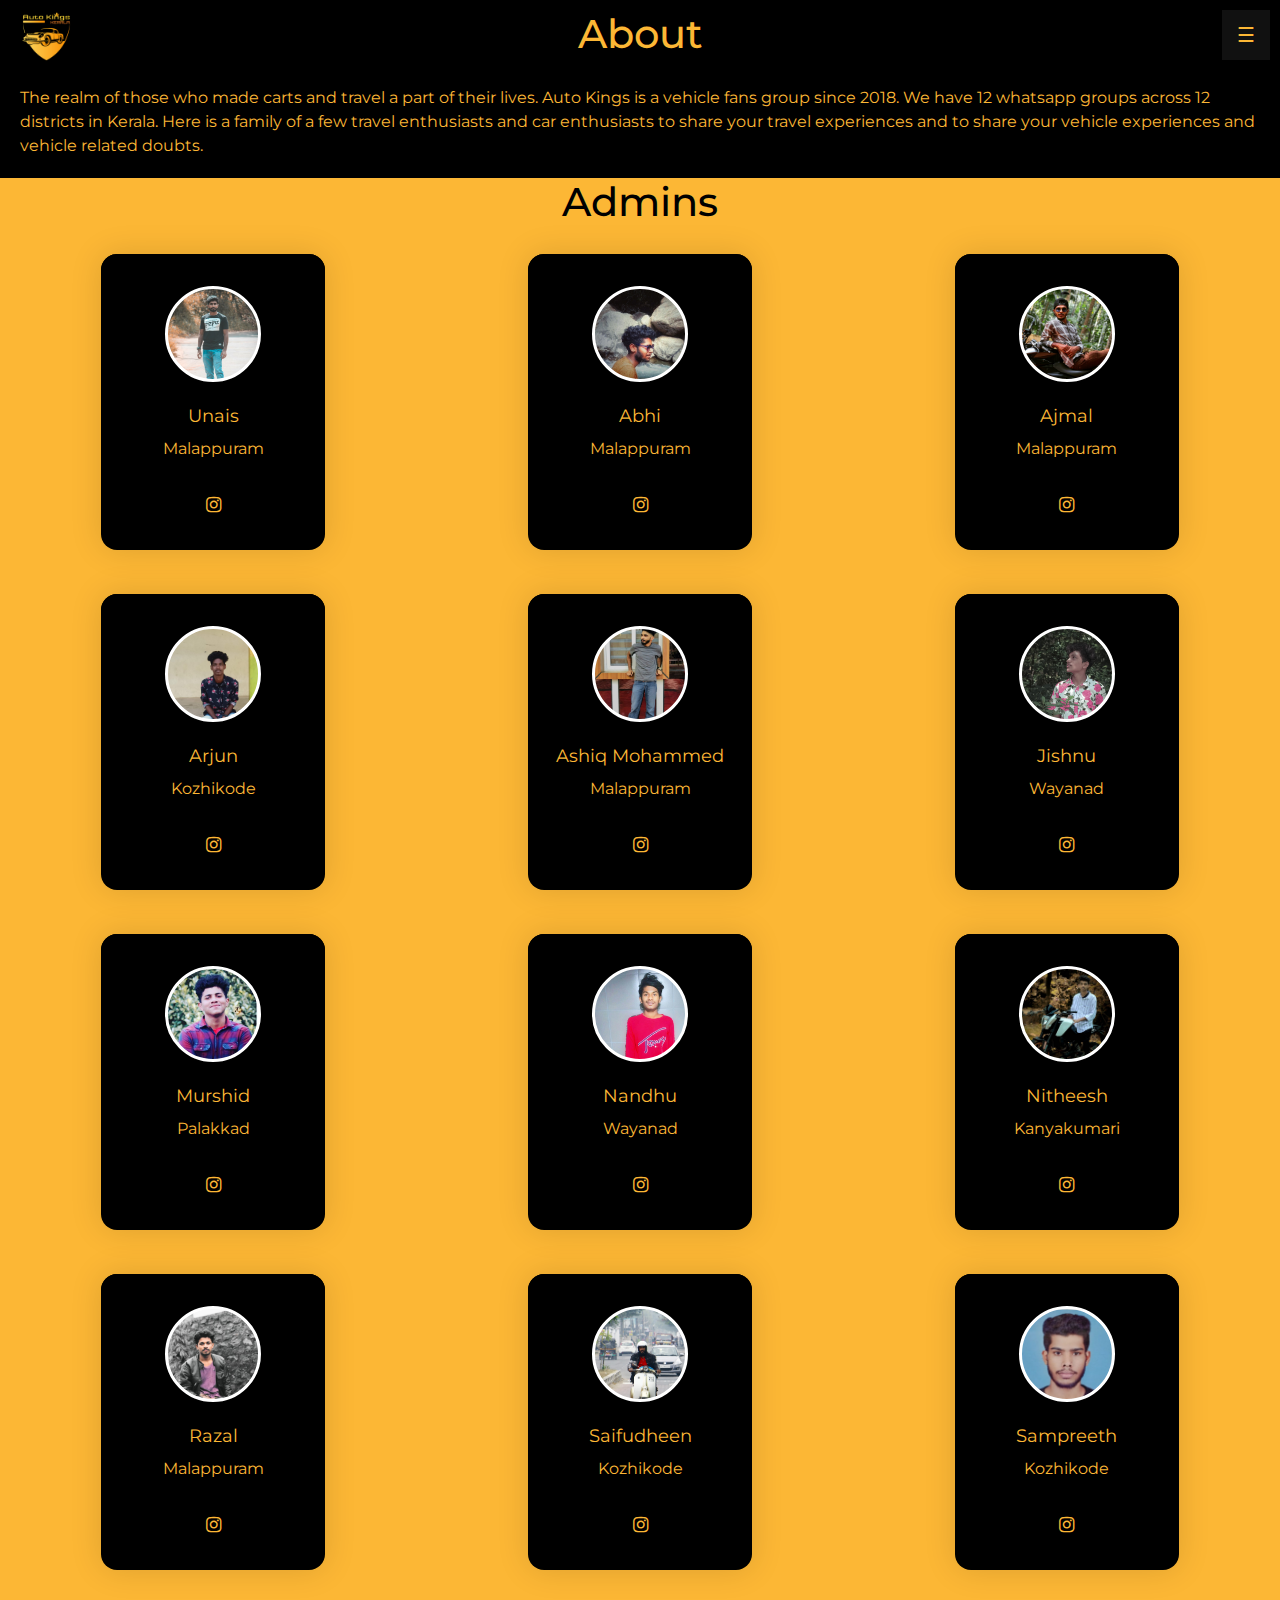
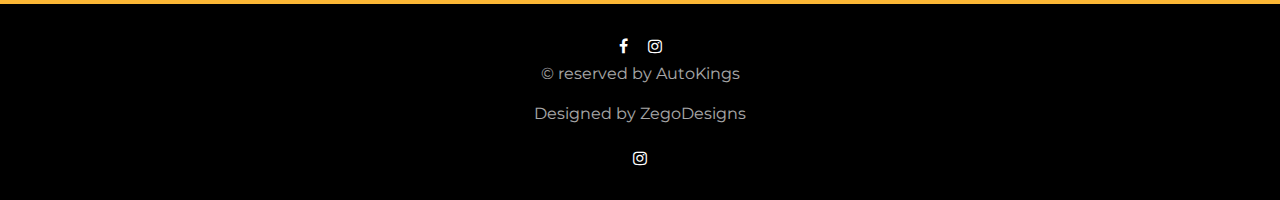
<file: about.html>
<!DOCTYPE html>
<html lang="en">
<head>
    <meta charset="UTF-8">
    <meta name="viewport" content="width=device-width, initial-scale=1.0">
    <title>AutoKings-About</title>
<link rel="shortcut icon" href="assets/images/favicon.jpg" type="image/x-icon">
<link rel="stylesheet" href="assets/css/bootstrap.min.css">
<link rel="preconnect" href="https://fonts.gstatic.com">
<link href="https://fonts.googleapis.com/css2?family=Audiowide&display=swap" rel="stylesheet">
<link rel="stylesheet" href="https://cdnjs.cloudflare.com/ajax/libs/font-awesome/4.7.0/css/font-awesome.min.css">
<script type="text/javascript" src="assets/js/jquery-3.6.0.js"></script>
<link rel="stylesheet" href="assets/css/style.css">
<script src="assets/js/pagescript.js"></script>
<link rel="preconnect" href="https://fonts.gstatic.com">
<link href="https://fonts.googleapis.com/css2?family=Montserrat:ital,wght@0,500;0,700;1,600&display=swap" rel="stylesheet">
</head>
<body>
    <header>
        <div id="mySidebar" class="sidebar">
            <a href="javascript:void(0)" class="closebtn" onclick="closeNav()">&times;</a>
            <a href="index.html"><img src="assets/images/logo.png" alt=""></a>
            <a href="index.html">Home</a>
            <a href="events.html">Events</a>
            <a href="products.html">Products</a>
            <a href="about.html">About</a>
            <a href="joinform.html">Join Us</a>
          </div>
    </header>
    <div id="main">
        <nav class="mynav">
            <div class="navbar-brand" id="logo">
                <img class="img-fluid" src="assets/images/logo.png" alt="">
            </div>
           <button class="openbtn" onclick="openNav()">&#9776;</button>
        </nav>
    </div>
    <div class="row headinga">
        <h1 class="mx-auto">About</h1>
    </div>
        <div class="row aboutpara">
            <p>The realm of those who made carts and travel a part of their lives. Auto Kings is a vehicle fans group since 2018. We have 12 whatsapp groups across 12 districts in Kerala.
              Here is a family of a few travel enthusiasts and car enthusiasts to share your travel experiences and to share your vehicle experiences and vehicle related doubts.</p>
        </div>
        <div class="alladmins" id="admins">
            <div class="row headingad">
                <h1 class="mx-auto">Admins</h1>
            </div>
            <div class="row admcard">
                <div class="swiper-slide col-md-4 col-xs-12 admcard">
                    <div class="contact-card mx-auto">
                      <div class="contact-card__header-image">
                        <div class="contact-card__avatar unais"></div>
                      </div>
                      <p class="contact-card__name">Unais</p>
                      <p class="contact-card__place">Malappuram</p>
                      <ul class="contact-card__footer">
                        <li class="contact-card__footer__link"><a href="https://instagram.com/unaiskkz?igshid=1tyk52k8mqqv0"><i class="fa fa-instagram"></i></a></li>
                      </ul>
                    </div>
                </div>
                <div class="swiper-slide col-md-4 col-xs-12 admcard">
                    <div class="contact-card mx-auto">
                      <div class="contact-card__header-image">
                        <div class="contact-card__avatar abhi"></div>
                      </div>
                      <p class="contact-card__name">Abhi</p>
                      <p class="contact-card__place">Malappuram</p>
                      <ul class="contact-card__footer">
                        <li class="contact-card__footer__link"><a href=""><i class="fa fa-instagram"></i></a></li>
                      </ul>
                    </div>
                </div>
                <div class="swiper-slide col-md-4 col-xs-12 admcard">
                    <div class="contact-card mx-auto">
                      <div class="contact-card__header-image">
                        <div class="contact-card__avatar ajmal"></div>
                      </div>
                      <p class="contact-card__name">Ajmal</p>
                      <p class="contact-card__place">Malappuram</p>
                      <ul class="contact-card__footer">
                        <li class="contact-card__footer__link"><a href="https://instagram.com/the_calm__player?igshid=1r61x2vmjj05v"><i class="fa fa-instagram"></i></a></li>
                      </ul>
                    </div>
                </div>
            </div>  
            <div class="row admcard">
                <div class="swiper-slide col-md-4 col-xs-12 admcard">
                    <div class="contact-card mx-auto">
                      <div class="contact-card__header-image">
                        <div class="contact-card__avatar arjun"></div>
                      </div>
                      <p class="contact-card__name">Arjun</p>
                      <p class="contact-card__place">Kozhikode</p>
                      <ul class="contact-card__footer">
                        <li class="contact-card__footer__link"><a href="https://instagram.com/arjun_dcruzzz?igshid=kojz62jvr1d7"><i class="fa fa-instagram"></i></a></li>
                      </ul>
                    </div>
                </div>
                <div class="swiper-slide col-md-4 col-xs-12 admcard">
                    <div class="contact-card mx-auto">
                      <div class="contact-card__header-image">
                        <div class="contact-card__avatar ashiq"></div>
                      </div>
                      <p class="contact-card__name">Ashiq Mohammed</p>
                      <p class="contact-card__place">Malappuram</p>
                      <ul class="contact-card__footer">
                        <li class="contact-card__footer__link"><a href="https://instagram.com/the__fly__kid?igshid=1oozamydlbqg0"><i class="fa fa-instagram"></i></a></li>
                      </ul>
                    </div>
                </div>
                <div class="swiper-slide col-md-4 col-xs-12 admcard">
                    <div class="contact-card mx-auto">
                      <div class="contact-card__header-image">
                        <div class="contact-card__avatar jishnu"></div>
                      </div>
                      <p class="contact-card__name">Jishnu</p>
                      <p class="contact-card__place">Wayanad</p>
                      <ul class="contact-card__footer">
                        <li class="contact-card__footer__link"><a href="https://instagram.com/_star_sha_dow?igshid=8cl64wubup1j"><i class="fa fa-instagram"></i></a></li>
                      </ul>
                    </div>
                </div>
            </div>  
            <div class="row admcard">
                <div class="swiper-slide col-md-4 col-xs-12 admcard">
                    <div class="contact-card mx-auto">
                      <div class="contact-card__header-image">
                        <div class="contact-card__avatar murshid"></div>
                      </div>
                      <p class="contact-card__name">Murshid</p>
                      <p class="contact-card__place">Palakkad</p>
                      <ul class="contact-card__footer">
                        <li class="contact-card__footer__link"><a href="https://instagram.com/murshi_mk?igshid=vha4mg2mlq4d"><i class="fa fa-instagram"></i></a></li>
                      </ul>
                    </div>
                </div>
                <div class="swiper-slide col-md-4 col-xs-12 admcard">
                    <div class="contact-card mx-auto">
                      <div class="contact-card__header-image">
                        <div class="contact-card__avatar nandu"></div>
                      </div>
                      <p class="contact-card__name">Nandhu</p>
                      <p class="contact-card__place">Wayanad</p>
                      <ul class="contact-card__footer">
                        <li class="contact-card__footer__link"><a href="https://instagram.com/the_fuel__burner?igshid=cg8t3qkscyos"><i class="fa fa-instagram"></i></a></li>
                      </ul>
                    </div>
                </div>
                <div class="swiper-slide col-md-4 col-xs-12 admcard">
                    <div class="contact-card mx-auto">
                      <div class="contact-card__header-image">
                        <div class="contact-card__avatar nitheesh"></div>
                      </div>
                      <p class="contact-card__name">Nitheesh</p>
                      <p class="contact-card__place">Kanyakumari</p>
                      <ul class="contact-card__footer">
                        <li class="contact-card__footer__link"><a href="https://www.instagram.com/s/aGlnaGxpZ2h0OjE3OTQwOTI1ODg1Mzc5NzU2?igshid=ebg71gkf7whu"><i class="fa fa-instagram"></i></a></li>
                      </ul>
                    </div>
                </div>
            </div>
            <div class="row admcard">
              <div class="swiper-slide col-md-4 col-xs-12 admcard">
                  <div class="contact-card mx-auto">
                    <div class="contact-card__header-image">
                      <div class="contact-card__avatar razal"></div>
                    </div>
                    <p class="contact-card__name">Razal</p>
                    <p class="contact-card__place">Malappuram</p>
                    <ul class="contact-card__footer">
                      <li class="contact-card__footer__link"><a href="https://instagram.com/mr_black_addiction?igshid=358t01tf2e9f"><i class="fa fa-instagram"></i></a></li>
                    </ul>
                  </div>
              </div>
              <div class="swiper-slide col-md-4 col-xs-12 admcard">
                  <div class="contact-card mx-auto">
                    <div class="contact-card__header-image">
                      <div class="contact-card__avatar saifudheen"></div>
                    </div>
                    <p class="contact-card__name">Saifudheen</p>
                    <p class="contact-card__place">Kozhikode</p>
                    <ul class="contact-card__footer">
                      <li class="contact-card__footer__link"><a href=""><i class="fa fa-instagram"></i></a></li>
                    </ul>
                  </div>
              </div>
              <div class="swiper-slide col-md-4 col-xs-12 admcard">
                  <div class="contact-card mx-auto">
                    <div class="contact-card__header-image">
                      <div class="contact-card__avatar sampreeth"></div>
                    </div>
                    <p class="contact-card__name">Sampreeth</p>
                    <p class="contact-card__place">Kozhikode</p>
                    <ul class="contact-card__footer">
                      <li class="contact-card__footer__link"><a href="https://www.instagram.com/_hill_phycho_?r=nametag"><i class="fa fa-instagram"></i></a></li>
                    </ul>
                  </div>
              </div>
          </div>  
            
        </div>
        <footer>
          <div class="container">
            <div class="row">
              <div class="col-md-12 p-3 text-center">
               <a href="https://www.facebook.com" class="text-white"> <i class="fa fa-facebook fa-1x p-2" aria-hidden="true"></i></a>
                <a href="https://instagram.com/autokings_official_?igshid=1k4p1eh1b8911" class="text-white"><i class="fa fa-instagram fa-1x p-2" aria-hidden="true"></i></a>
               <p> &copy reserved by AutoKings</p>
               <p>Designed by ZegoDesigns</p>
               <a href="https://instagram.com/_.salmann?igshid=1hushchkwrwt8" class="text-white"><i class="fa fa-instagram fa-1x p-2" aria-hidden="true"></i></a>
              </div>
            </div>
          </div>
        </footer>
</body>
</html>
</file>
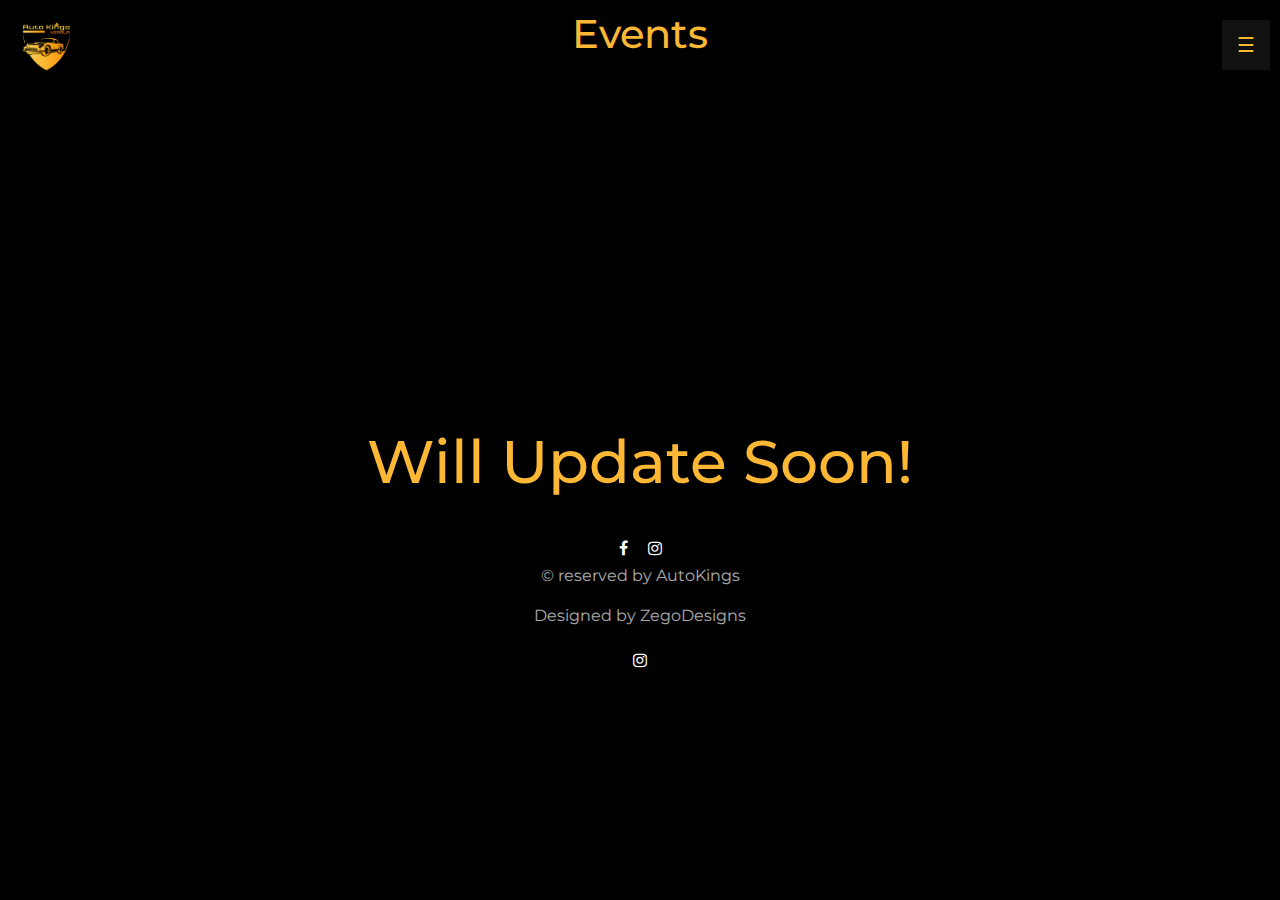
<file: events.html>
<!DOCTYPE html>
<html lang="en">
<head>
    <meta charset="UTF-8">
    <meta name="viewport" content="width=device-width, initial-scale=1.0">
    <title>Auto Kings-events | kerala | vehicle fan group</title>
<link rel="shortcut icon" href="assets/images/favicon.jpg" type="image/x-icon">
<link rel="stylesheet" href="assets/css/bootstrap.min.css">
<link rel="preconnect" href="https://fonts.gstatic.com">
<link href="https://fonts.googleapis.com/css2?family=Audiowide&display=swap" rel="stylesheet">
<link rel="stylesheet" href="https://cdnjs.cloudflare.com/ajax/libs/font-awesome/4.7.0/css/font-awesome.min.css">
<script type="text/javascript" src="assets/js/jquery-3.6.0.js"></script>
<link rel="stylesheet" href="assets/css/style.css">
<script src="assets/js/pagescript.js"></script>
<link rel="preconnect" href="https://fonts.gstatic.com">
<link href="https://fonts.googleapis.com/css2?family=Montserrat:ital,wght@0,500;0,700;1,600&display=swap" rel="stylesheet">
</head>
<body>
    <header>
        <div id="mySidebar" class="sidebar">
            <a href="javascript:void(0)" class="closebtn" onclick="closeNav()">&times;</a>
            <a href="index.html"><img src="assets/images/logo.png" alt=""></a>
            <a href="index.html">Home</a>
            <a href="events.html">Events</a>
            <a href="products.html">Products</a>
            <a href="about.html">About</a>
            <a href="rules.html">Rules</a>
            <a href="joinform.html">Join</a>
          </div>
    </header>
    <div id="main">
        <nav class="mynav">
            <div class="navbar-brand" id="logo">
                <a href="index.html"><img class="img-fluid" src="assets/images/logo.png" alt=""></a>
            </div>
           <button class="openbtn" onclick="openNav()">&#9776;</button>
        </nav>
        <div class="container">
            <div class="row headinge">
                <h1 class="mx-auto">Events</h1>
            </div>
            <div class="row">
                <h1 class="mx-auto Update">Will Update Soon!</h1>
            </div>
        </div>
    </div>
    <footer>
        <div class="container">
          <div class="row">
            <div class="col-md-12 p-3 text-center">
             <a href="https://www.facebook.com" class="text-white"> <i class="fa fa-facebook fa-1x p-2" aria-hidden="true"></i></a>
              <a href="https://instagram.com/autokings_official_?igshid=1k4p1eh1b8911" class="text-white"><i class="fa fa-instagram fa-1x p-2" aria-hidden="true"></i></a>
             <p> &copy reserved by AutoKings</p>
             <p>Designed by ZegoDesigns</p>
             <a href="https://instagram.com/_.salmann?igshid=1hushchkwrwt8" class="text-white"><i class="fa fa-instagram fa-1x p-2" aria-hidden="true"></i></a>
            </div>
          </div>
        </div>
      </footer>
</body>
</html>
</file>
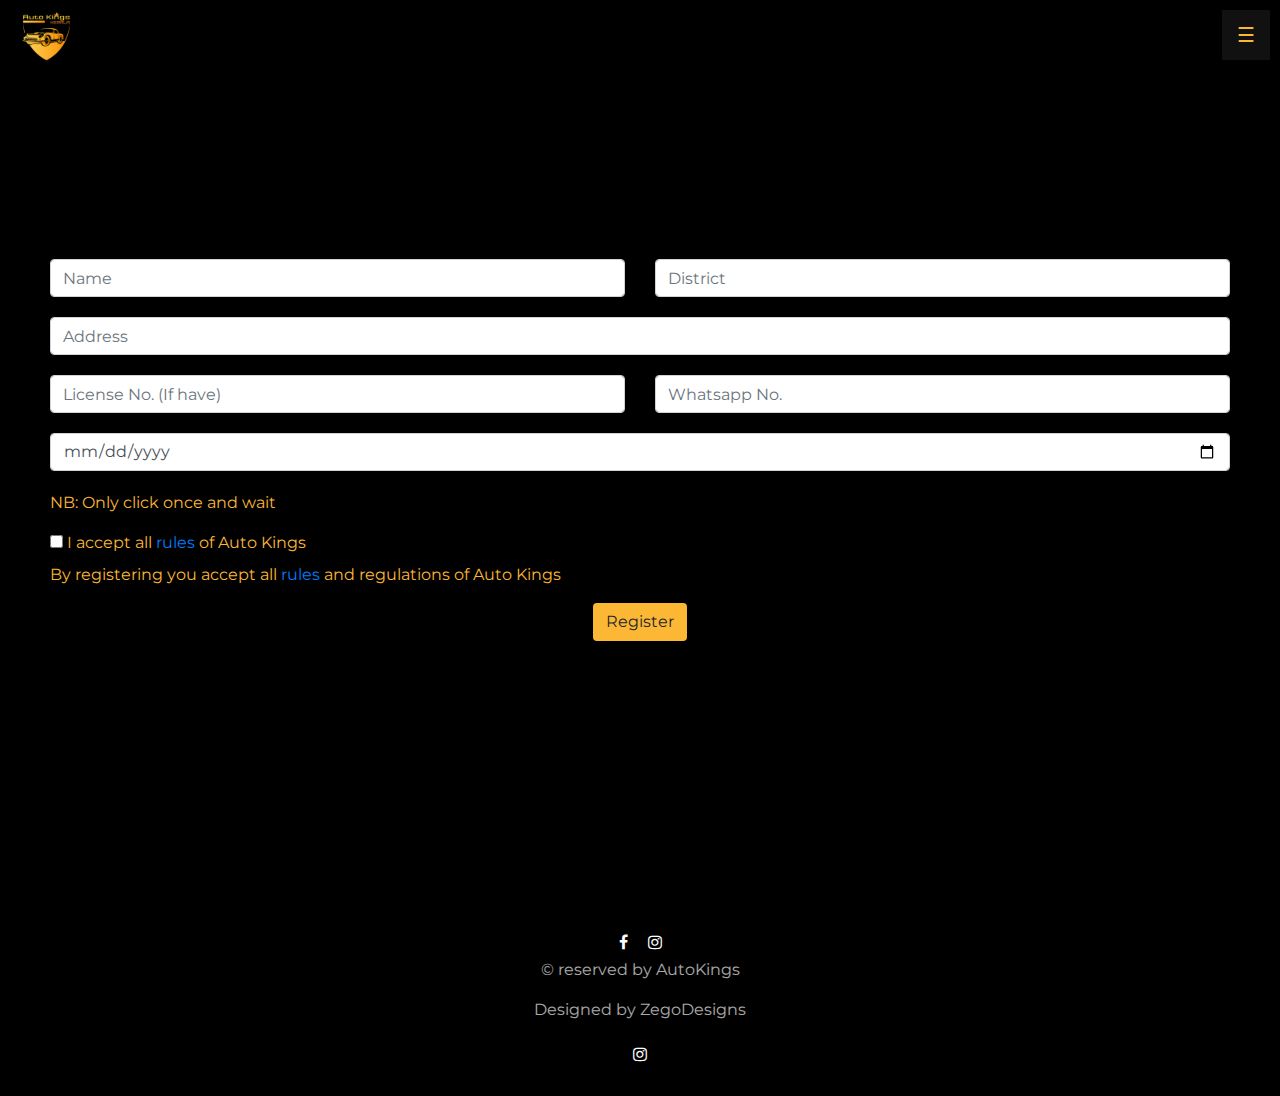
<file: joinform.html>
<!DOCTYPE html>
<html lang="en">
<head>
    <meta charset="UTF-8">
    <meta name="viewport" content="width=device-width, initial-scale=1.0">
    <title>Auto Kings-join us | kerala | vehicle fan group</title>
    <link rel="stylesheet" href="assets/css/bootstrap.min.css">
    <link rel="preconnect" href="https://fonts.gstatic.com">
<link href="https://fonts.googleapis.com/css2?family=Audiowide&display=swap" rel="stylesheet">
<link rel="stylesheet" href="https://cdnjs.cloudflare.com/ajax/libs/font-awesome/4.7.0/css/font-awesome.min.css">
<script type="text/javascript" src="assets/js/jquery-3.6.0.js"></script>
<link rel="stylesheet" href="assets/css/style.css">
<script src="assets/js/joinscript.js"></script>
<link rel="preconnect" href="https://fonts.gstatic.com">
<link href="https://fonts.googleapis.com/css2?family=Montserrat:ital,wght@0,500;0,700;1,600&display=swap" rel="stylesheet">
</head>
<body>
    <header>
        <div id="mySidebar" class="sidebar">
            <a href="javascript:void(0)" class="closebtn" onclick="closeNav()">&times;</a>
            <a href="index.html"><img src="assets/images/logo.png" alt=""></a>
            <a href="index.html">Home</a>
            <a href="events.html">Events</a>
            <a href="products.html">Products</a>
            <a href="about.html">About</a>
            <a href="rules.html">Rules</a>
            <a href="joinform.html">Join</a>
          </div>
    </header>
    <div id="main">
        <nav class="mynav">
            <div class="navbar-brand" id="logo">
                <a href="index.html"><img class="img-fluid" src="assets/images/logo.png" alt=""></a>
            </div>
           <button class="openbtn" onclick="openNav()">&#9776;</button>
        </nav>
    </div>
    <section>
    <div class="container-fluid">
        <div class="row">
            <div class="col-md-12">
                <form id="submit-form" action="" >
                    <div class="row">
                        <div class="col-md-6">
                            <div class="md-form mb-0">
                                <input type="text" id="name" name="name" class="form-control" placeholder="Name">
                            </div>
                        </div>
                        <div class="col-md-6">
                            <div class="md-form mb-0">
                                <input type="text" id="district" name="district" class="form-control" placeholder="District">
                            </div>
                        </div>
                    </div>
                    <div class="row">
                        <div class="col-md-12">
                            <div class="md-form mb-0">
                                <input type="text" id="address" name="address" class="form-control" placeholder="Address">
                            </div>
                        </div>
                    </div>
                    <div class="row">
                        <div class="col-md-6">
                            <div class="md-form mb-0">
                                <input type="text" id="LicenseNo" name="License" class="form-control" placeholder="License No. (If have)">
                            </div>
                        </div>
                        <div class="col-md-6">
                            <div class="md-form mb-0">
                                <input type="text" id="WhatsappNo" name="Whatsapp" class="form-control" placeholder="Whatsapp No.">
                            </div>
                        </div>
                    </div>
                    <div class="row">
                        <div class="col-md-12">
                            <div class="md-form mb-0">
                                <input type="date" id="DOB" name="DOB" class="form-control">
                            </div>
                        </div>
                    </div>
                    <div class="row">
                        <div class="col-md-12">
                           <p>NB: Only click once and wait</p>
                        </div>
                    </div>
                    <div class="row">
                        <div class="col-md-12">
                           <input type="checkbox" id="accprules" name="rule" value="accept"> 
                           <label for="">I accept all <a href="rules.html">rules</a> of Auto Kings</label>
                        </div>
                    </div>
                    <div class="row">
                        <div class="col-md-12">
                           <p>By registering you accept all <a href="rules.html">rules</a> and regulations of Auto Kings</p>
                        </div>
                    </div>
                    <div class="text-center text-white">
                      <input type="submit" value="Register" class="btn">
                  </div>
              </div>
                </form>
        </div>
    </div>
</section>
<footer>
    <div class="container">
      <div class="row">
        <div class="col-md-12 p-3 text-center">
         <a href="https://www.facebook.com" class="text-white"> <i class="fa fa-facebook fa-1x p-2" aria-hidden="true"></i></a>
          <a href="https://instagram.com/autokings_official_?igshid=1k4p1eh1b8911" class="text-white"><i class="fa fa-instagram fa-1x p-2" aria-hidden="true"></i></a>
         <p> &copy reserved by AutoKings</p>
         <p>Designed by ZegoDesigns</p>
         <a href="https://instagram.com/_.salmann?igshid=1hushchkwrwt8" class="text-white"><i class="fa fa-instagram fa-1x p-2" aria-hidden="true"></i></a>
        </div>
      </div>
    </div>
  </footer>
   <script src="https://cdnjs.cloudflare.com/ajax/libs/popper.js/1.14.3/umd/popper.min.js" integrity="sha384-ZMP7rVo3mIykV+2+9J3UJ46jBk0WLaUAdn689aCwoqbBJiSnjAK/l8WvCWPIPm49" crossorigin="anonymous"></script>
   <script src="assets/js/jquery.validate.js"></script>
</body>
</html>
</file>
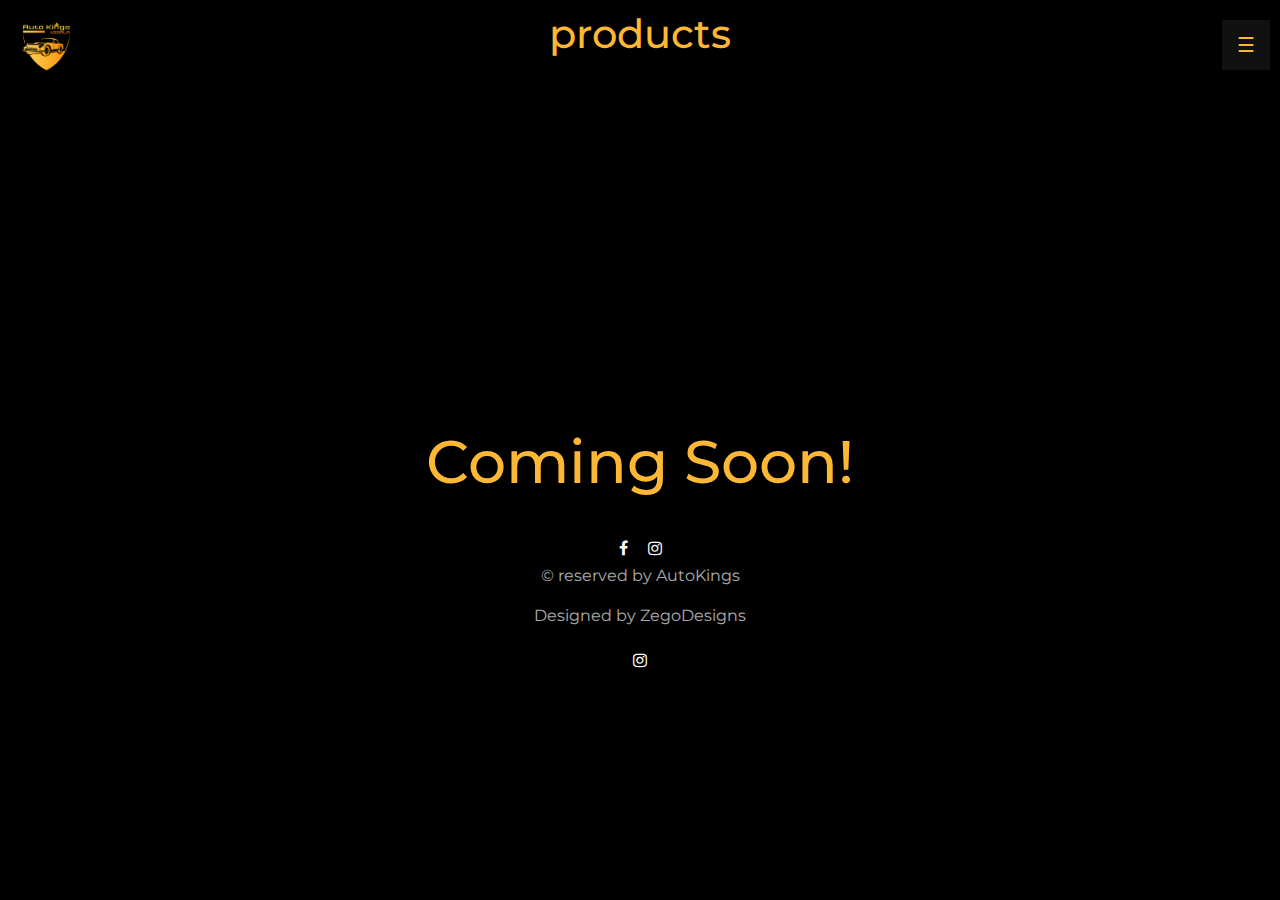
<file: products.html>
<!DOCTYPE html>
<html lang="en">
<head>
    <meta charset="UTF-8">
    <meta name="viewport" content="width=device-width, initial-scale=1.0">
    <title>Auto Kings-products | kerala | vehicle fan group</title>
<link rel="shortcut icon" href="assets/images/favicon.jpg" type="image/x-icon">
<link rel="stylesheet" href="assets/css/bootstrap.min.css">
<link rel="preconnect" href="https://fonts.gstatic.com">
<link href="https://fonts.googleapis.com/css2?family=Audiowide&display=swap" rel="stylesheet">
<link rel="stylesheet" href="https://cdnjs.cloudflare.com/ajax/libs/font-awesome/4.7.0/css/font-awesome.min.css">
<script type="text/javascript" src="assets/js/jquery-3.6.0.js"></script>
<link rel="stylesheet" href="assets/css/style.css">
<script src="assets/js/pagescript.js"></script>
<link rel="preconnect" href="https://fonts.gstatic.com">
<link href="https://fonts.googleapis.com/css2?family=Montserrat:ital,wght@0,500;0,700;1,600&display=swap" rel="stylesheet">
</head>
<body>
    <header>
        <div id="mySidebar" class="sidebar">
            <a href="javascript:void(0)" class="closebtn" onclick="closeNav()">&times;</a>
            <a href="index.html"><img src="assets/images/logo.png" alt=""></a>
            <a href="index.html">Home</a>
            <a href="events.html">Events</a>
            <a href="products.html">Products</a>
            <a href="about.html">About</a>
            <a href="rules.html">Rules</a>
            <a href="joinform.html">Join</a>
          </div>
    </header>
    <div id="main">
        <nav class="mynav">
            <div class="navbar-brand" id="logo">
                <a href="index.html"><img class="img-fluid" src="assets/images/logo.png" alt=""></a>
            </div>
           <button class="openbtn" onclick="openNav()">&#9776;</button>
        </nav>
        <div class="row headingp">
            <h1 class="mx-auto">products</h1>
        </div>
        <div class="row">
            <h1 class="mx-auto Update">Coming Soon!</h1>
        </div>
    </div>
    <footer>
        <div class="container">
          <div class="row">
            <div class="col-md-12 p-3 text-center">
             <a href="https://www.facebook.com/" class="text-white"> <i class="fa fa-facebook fa-1x p-2" aria-hidden="true"></i></a>
              <a href="https://www.instagram.com/" class="text-white"><i class="fa fa-instagram fa-1x p-2" aria-hidden="true"></i></a>
             <p> &copy reserved by AutoKings</p>
             <p>Designed by ZegoDesigns</p>
             <a href="https://www.instagram.com/" class="text-white"><i class="fa fa-instagram fa-1x p-2" aria-hidden="true"></i></a>
            </div>
          </div>
        </div>
      </footer>
</body>
</html>
</file>
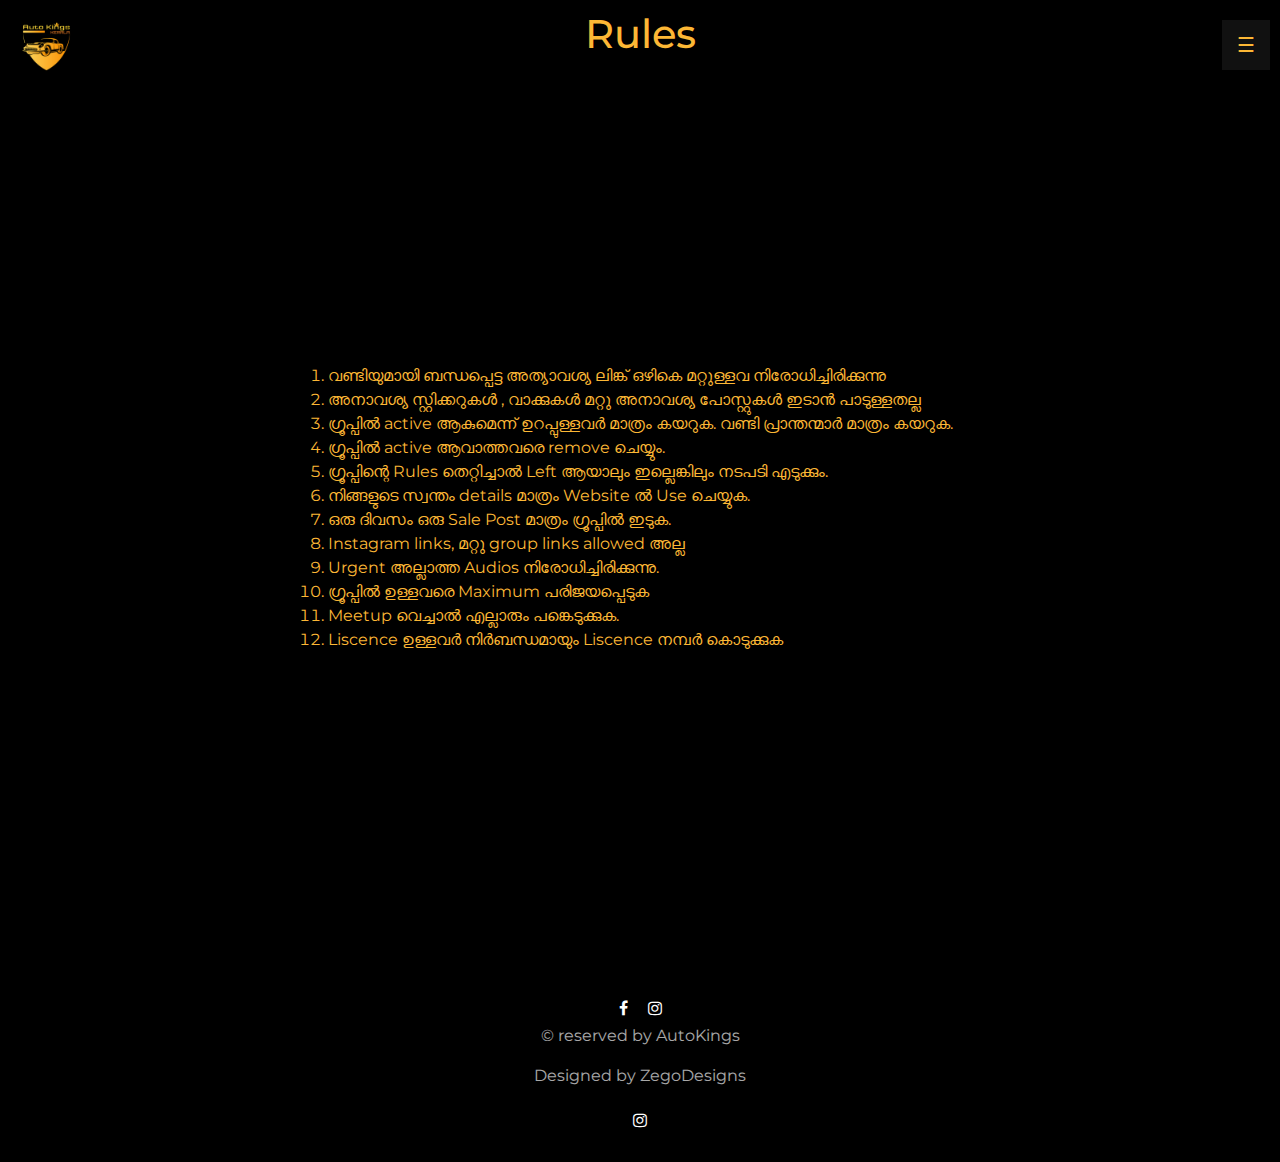
<file: rules.html>
<!DOCTYPE html>
<html lang="en">
<head>
    <meta charset="UTF-8">
    <meta name="viewport" content="width=device-width, initial-scale=1.0">
    <title>Auto Kings-rules | kerala | vehicle fan group</title>
<link rel="shortcut icon" href="assets/images/favicon.jpg" type="image/x-icon">
<link rel="stylesheet" href="assets/css/bootstrap.min.css">
<link rel="preconnect" href="https://fonts.gstatic.com">
<link href="https://fonts.googleapis.com/css2?family=Audiowide&display=swap" rel="stylesheet">
<link rel="stylesheet" href="https://cdnjs.cloudflare.com/ajax/libs/font-awesome/4.7.0/css/font-awesome.min.css">
<script type="text/javascript" src="assets/js/jquery-3.6.0.js"></script>
<link rel="stylesheet" href="assets/css/style.css">
<script src="assets/js/pagescript.js"></script>
<link rel="preconnect" href="https://fonts.gstatic.com">
<link href="https://fonts.googleapis.com/css2?family=Montserrat:ital,wght@0,500;0,700;1,600&display=swap" rel="stylesheet">
</head>
<body>
    <header>
        <div id="mySidebar" class="sidebar">
            <a href="javascript:void(0)" class="closebtn" onclick="closeNav()">&times;</a>
            <a href="index.html"><img src="assets/images/logo.png" alt=""></a>
            <a href="index.html">Home</a>
            <a href="events.html">Events</a>
            <a href="products.html">Products</a>
            <a href="about.html">About</a>
            <a href="rules.html">Rules</a>
            <a href="joinform.html">Join</a>
          </div>
    </header>
    <div id="main">
        <nav class="mynav">
            <div class="navbar-brand" id="logo">
                <a href="index.html"><img class="img-fluid" src="assets/images/logo.png" alt=""></a>
            </div>
           <button class="openbtn" onclick="openNav()">&#9776;</button>
        </nav>
        <div class="row headingp">
            <h1 class="mx-auto">Rules</h1>
        </div>
       <section class="rules">
          <ol class="pl-3 pr-3">
              <li>വണ്ടിയുമായി ബന്ധപ്പെട്ട അത്യാവശ്യ ലിങ്ക് ഒഴികെ മറ്റുള്ളവ നിരോധിച്ചിരിക്കുന്നു</li>
              <li>അനാവശ്യ  സ്റ്റിക്കറുകൾ , വാക്കുകൾ  മറ്റു അനാവശ്യ പോസ്റ്റുകൾ  ഇടാൻ പാടുള്ളതല്ല</li>
              <li>ഗ്രൂപ്പിൽ active ആകുമെന്ന് ഉറപ്പുള്ളവർ മാത്രം കയറുക. വണ്ടി പ്രാന്തന്മാർ മാത്രം കയറുക.</li>
              <li>ഗ്രൂപ്പിൽ active ആവാത്തവരെ remove ചെയ്യും.</li>
              <li>ഗ്രൂപ്പിന്റെ Rules തെറ്റിച്ചാൽ Left ആയാലും ഇല്ലെങ്കിലും നടപടി എടുക്കും.</li>
              <li>നിങ്ങളുടെ സ്വന്തം details മാത്രം Website ൽ Use ചെയ്യുക.</li>
              <li>ഒരു ദിവസം ഒരു Sale Post മാത്രം ഗ്രൂപ്പിൽ ഇടുക.</li>
              <li>Instagram links, മറ്റു group links allowed അല്ല</li>
              <li>Urgent അല്ലാത്ത Audios നിരോധിച്ചിരിക്കുന്നു.</li>
              <li>ഗ്രൂപ്പിൽ ഉള്ളവരെ Maximum പരിജയപ്പെടുക</li>
              <li>Meetup വെച്ചാൽ എല്ലാരും പങ്കെടുക്കുക.</li>
              <li>Liscence ഉള്ളവർ നിർബന്ധമായും Liscence നമ്പർ കൊടുക്കുക</li>
          </ol>
       </section>
    </div>
    <footer>
        <div class="container">
          <div class="row">
            <div class="col-md-12 p-3 text-center">
             <a href="https://www.facebook.com" class="text-white"> <i class="fa fa-facebook fa-1x p-2" aria-hidden="true"></i></a>
              <a href="https://instagram.com/autokings_official_?igshid=1k4p1eh1b8911" class="text-white"><i class="fa fa-instagram fa-1x p-2" aria-hidden="true"></i></a>
             <p> &copy reserved by AutoKings</p>
             <p>Designed by ZegoDesigns</p>
             <a href="https://instagram.com/_.salmann?igshid=1hushchkwrwt8" class="text-white"><i class="fa fa-instagram fa-1x p-2" aria-hidden="true"></i></a>
            </div>
          </div>
        </div>
      </footer>
</body>
</html>
</file>
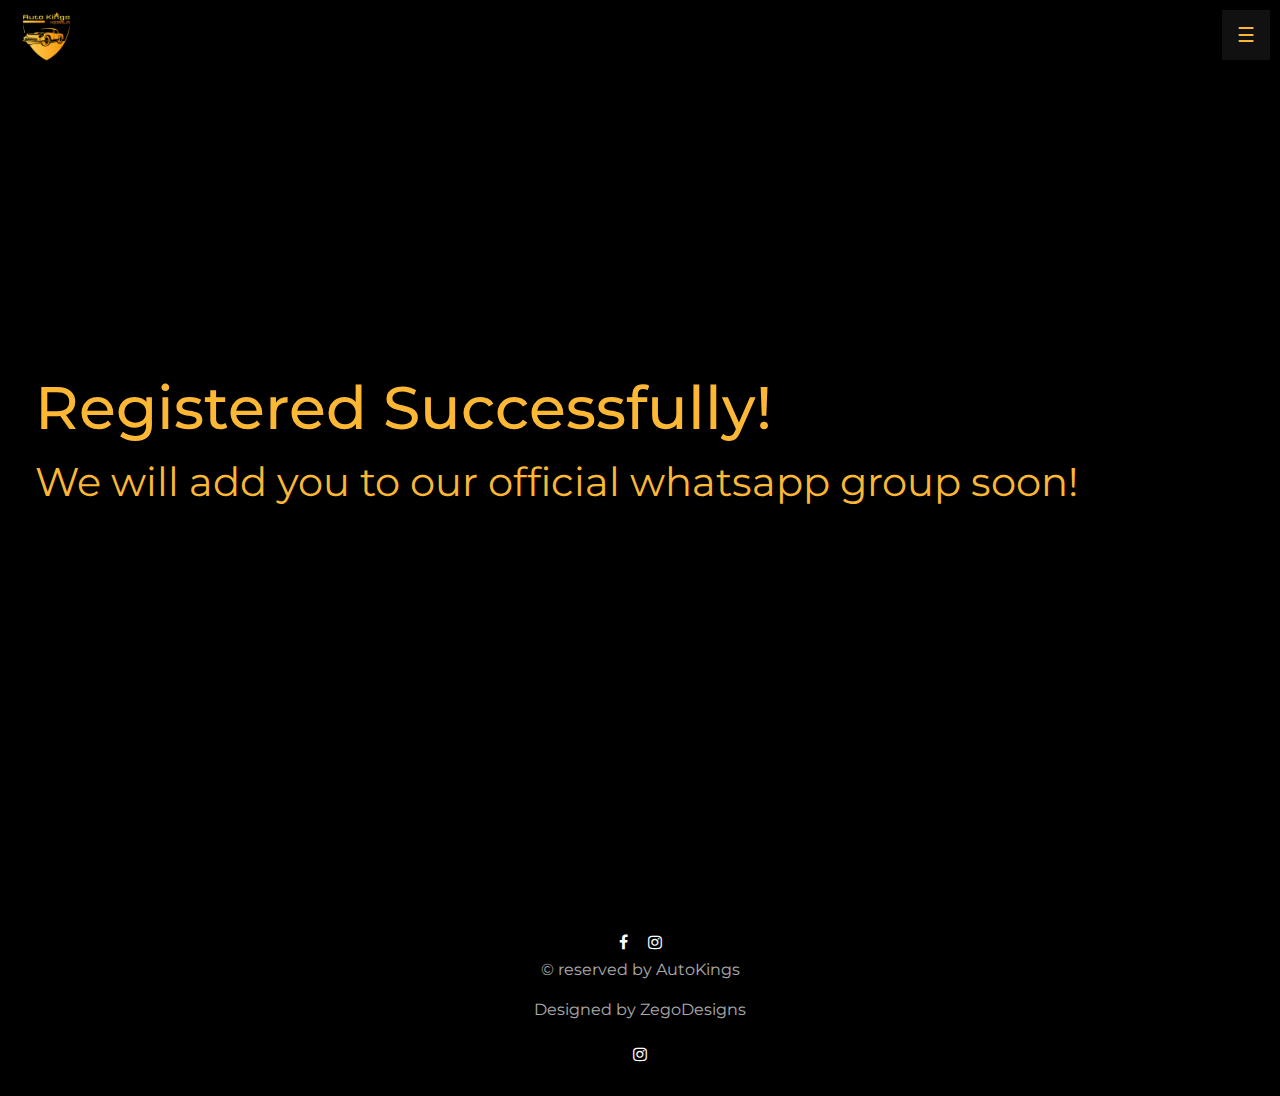
<file: success.html>
<!DOCTYPE html>
<html lang="en">
<head>
    <meta charset="UTF-8">
    <meta name="viewport" content="width=device-width, initial-scale=1.0">
    <title>Auto Kings-success | kerala |vehicle fan group</title>
    <link rel="stylesheet" href="assets/css/bootstrap.min.css">
    <link rel="preconnect" href="assets/css/font.css">
<link href="https://fonts.googleapis.com/css2?family=Audiowide&display=swap" rel="stylesheet">
<link rel="stylesheet" href="https://cdnjs.cloudflare.com/ajax/libs/font-awesome/4.7.0/css/font-awesome.min.css">
<link rel="stylesheet" href="assets/css/style.css">
<script src="assets/js/jquery-3.6.0.js"></script>
<script src="assets/js/pagescript.js"></script>
<link rel="preconnect" href="https://fonts.gstatic.com">
<link href="https://fonts.googleapis.com/css2?family=Montserrat:ital,wght@0,500;0,700;1,600&display=swap" rel="stylesheet">
</head>
<body>
    <header>
        <div id="mySidebar" class="sidebar">
            <a href="javascript:void(0)" class="closebtn" onclick="closeNav()">&times;</a>
            <a href="index.html"><img src="assets/images/logo.png" alt=""></a>
            <a href="index.html">Home</a>
            <a href="events.html">Events</a>
            <a href="products.html">Products</a>
            <a href="about.html">About</a>
            <a href="rules.html">Rules</a>
            <a href="joinform.html">Join</a>
          </div>
    </header>
    <div id="main">
        <nav class="mynav">
            <div class="navbar-brand" id="logo">
                <a href="index.html"><img class="img-fluid" src="assets/images/logo.png" alt=""></a>
            </div>
           <button class="openbtn" onclick="openNav()">&#9776;</button>
        </nav>
    </div>
    <section>
        <div class="row">
            <h1 class="mx-auto success col-12">Registered Successfully!</h1>
            <p class="mx-auto successp col-12">We will add you to our official whatsapp group soon!</p>
        </div>
        </section>
        <footer>
            <div class="container">
              <div class="row">
                <div class="col-md-12 p-3 text-center">
                 <a href="https://www.facebook.com" class="text-white"> <i class="fa fa-facebook fa-1x p-2" aria-hidden="true"></i></a>
                  <a href="https://instagram.com/autokings_official_?igshid=1k4p1eh1b8911" class="text-white"><i class="fa fa-instagram fa-1x p-2" aria-hidden="true"></i></a>
                 <p> &copy reserved by AutoKings</p>
                 <p>Designed by ZegoDesigns</p>
                 <a href="https://instagram.com/_.salmann?igshid=1hushchkwrwt8" class="text-white"><i class="fa fa-instagram fa-1x p-2" aria-hidden="true"></i></a>
                </div>
              </div>
            </div>
          </footer>
</body>
</html>
</file>
<file: assets/css/style.css>
*{
  margin: 0;
  padding: 0;
  box-sizing: border-box;
  font-family: 'Montserrat', sans-serif;
}
body{
  background-color: #000 !important;
}
.row {
  margin-right: 0px !important;
  margin-left: 0px !important;
}
/* sidebar style start */
.sidebar {
    height: 100%;
    width: 0;
    position: fixed;
    z-index: 2;
    top: 0;
    left: 0;
    background-color: #111;
    overflow-x: hidden;
    padding-top: 60px;
    transition: 0.5s;
  }
  
  .sidebar a {
    padding: 8px 8px 8px 32px;
    text-decoration: none;
    font-size: 25px;
    color:  #fcb735;
    display: block;
    transition: 0.3s;
  }
  
  
  .sidebar a:hover {
    color: #f1f1f1;
  }
  .sidebar img{
    width: 5rem;
    height: 5rem;
  }
  .sidebar .closebtn {
    position: absolute;
    top: 0;
    right: 25px;
    font-size: 36px;
    margin-left: 50px;
  }
  .openbtn {
    margin: 10px;
    z-index: 1;  
    float: right;  
    font-size: 20px;
    cursor: pointer;
    background-color: #111;
    color: #fcb735;
    padding: 10px 15px;
    border: none;
    transition: 0.3s;
  }
  
  .openbtn:hover {
    background-color: #fcb735;
    color:#f1f1f1;
  }
  #main {
    transition: margin-left .5s;
  }
  @media screen and (max-height: 450px) {
    .sidebar {padding-top: 15px;}
    .sidebar a {font-size: 18px;}
  }
 /* sidebar style end*/

/* NavBar start */
nav{
  position: fixed;
  width: 100%;
  height: 70px;
  transition: 0.5s;
  z-index: 1;
}
.navbar-brand{
  position: absolute;
  width: 4rem;
    height: 4rem;
  margin: 0px;
  margin-left: 1rem;
}
/* NavBar end */
.container-fluid{
  padding-left: 0px;
  padding-right: 0px;
}
.slider{
  width:100%;
  height:34.375rem;
  overflow:hidden;
}
/* banner */
section{
  position: relative;
  width: 100%;
  min-height: 100vh;
  display: flex;
  justify-content: center;
  align-items: center;
  overflow: hidden;
  padding: 20px;
}
.banner video{
  z-index: -100;
  position: fixed;
  top: 0;
  left: 0;
  width: 100%;
  height: 100%;
  object-fit: cover;
  pointer-events: none;
  transition: 1s opacity;
}

.banner h1{
  width: 100%;
  position: absolute;
  text-align: center;
  color:#fcb735 ;
  font-size: 5em;
}
.banner .joinbtn{
  position: absolute;
  text-align: center;
  background-color:#fcb735 ;
  margin-top: 250px;
  width: 100px;
  height: 30px;
  border-radius: 20px;
  border: none;
  outline-style: none;
}
/* banner End */

/* Content */
.admins{
  background-color:  #fcb735;
  z-index: 0;
  width: 100%;
}
/* admins */
.admins .title{
  color: #000;
  margin-top: 50px;
}
.swiper-container {
 z-index: 0 !important; 
  width: 100%;
  padding-top: 50px !important;
  padding-bottom: 50px !important;
  height: 500px;
}

.swiper-slide {
  background-position: center;
  background-size: cover;
  width: 300px;
  height: 300px;
}
.swiper-container-3d .swiper-slide-shadow-left,
.swiper-container-3d .swiper-slide-shadow-right {
  background-image:none;
}


.contact-card {
  width:14em;
  font-size: 1em;
  line-height: 1.5em;
  text-align: center;
  color: #fcb735;
  background-color:black;
  border-radius: 1em;
  box-shadow: 0 0 2em rgba(0, 0, 0, 0.125);
  overflow: hidden;
  margin: 20px;
  transition: 0.125s ease-in-out;
  -webkit-transition: 0.125s ease-in-out;
  -moz-transition: 0.125s ease-in-out;
}
.contact-card:hover {
  transform: translateY(-0.5em);
}
.contact-card__header-image {
  width: 100%;
  height: 6em;
  padding-top: 2em;
  background-size: cover;
  background-color:black;
}
.contact-card__avatar {
  width: 6em;
  height: 6em;
  margin: auto;
 
  background-size: cover;
  background-color:black;
  border-radius: 100%;
  border: white .2em solid;
}
.contact-card__name {
  margin-top: 3em;
  margin-bottom: .5em;
  font-size: 1.125rem;
}
.contact-card__place {
  color:#fcb735;
}
.contact-card__footer {
  margin-top: .5em;
  padding: 1em 0;
  background-color:black;
}
.contact-card__footer__link {
  display: inline-block;
  font-size: 1.125rem;
  transition: 0.125s ease-in-out;
  -webkit-transition: 0.125s ease-in-out;
  -moz-transition: 0.125s ease-in-out;
}
.contact-card__footer__link a {
  color:#fcb735;
}
.contact-card__footer__link a:hover {
  color:#fcb735;
}
.contact-card__footer__link:hover {
  transform: scale(1.5);
  -webkit-transform: scale(1.5);
  -moz-transform: scale(1.5);
}
.seeall a{
  font-weight: bold;
  transition: 0.3s;
  color: #000;
}
.seeall a:hover{
  text-decoration: none;
  font-size: 18px;
}
/* admins End */
/* Events Start */
.events {
  background-color: #000;
  width: 100%;
  height: 500px;
}
.events .title{
  color: #fcb735;
  margin-top: 50px;
}

.events .rmnder{
  color: #fcb735;
  margin-top: 150px;
}

/* Events End */
/* products Start */
 .products{
   width: 100%;
   height: 500px;
   background-color: #fcb735;
 }
 .products .title{
   color: #000;
 }
 
.products .rmnder{
  color: #000;
  margin-top: 150px;
}

/* products End */
/* Content End*/
/* Footer Start */
footer{
  padding: 10px;
  background-color: #000;
  width: 100%;
}
footer p{
  color: #f1f1f1;
  opacity: 70%;
}
/* Footer End */

/* Events Page Start */

.headinge{
  color: #fcb735;
  margin-top: 10px;
}

.Update{
  color: #fcb735;
  margin-top: 40vh;
  font-size: 60px;
 
}
/* Events Page End */
/* products Page Start */
.headingp{
  color: #fcb735;
  margin-top: 10px;
}

/* products Page End */
/* about page Start */
.fabin{
background-image: url('../images/fabin.jpg');
}
.abhi{
  background-image: url('../images/abhi\ malappuram.jpg');
  }
.ajmal{
  background-image: url('../images/Ajmal\ malappuram.jpg');
  }
  .arjun{
    background-image: url('../images/Arjun\ Kozhikode.jpg');
    }
    .ashiq{
      background-image: url('../images/Ashiq\ Mohammed\ malappuram.jpg');
      }
      .jishnu{
        background-image: url('../images/Jishnu\ Wayanad.jpg');
        }
        .murshid{
          background-image: url('../images/Murshid\ Rayamangalam.jpg');
          }
          .nandu{
            background-image: url('../images/Nandhu\ Wayanad.jpg');
            }
            .nitheesh{
              background-image: url('../images/Nitheesh\ kanyakumari.jpg');
              }
              .razal{
                background-image: url('../images/Razal\ Kondotty.jpg');
                }
                .saifudheen{
                  background-image: url('../images/Saifudheen\ calicut.jpg');
                  }
                  .sampreeth{
                    background-image: url('../images/Sampreeth\ Calicut.jpg');
                    }
                    .unais{
                      background-image: url('../images/Unais\ malappuram.jpg');
                      }
.headinga h1{
  color: #fcb735;
  margin-top: 10px;
}
.aboutpara p{
  margin: 20px;
  color: #fcb735;
}
.alladmins{
  width: 100%;
  background-color: #fcb735;
  padding-bottom: 10px;
}
.headingad h1{
  color: #000;
}
.admcard{
  margin-bottom: 20px;
  justify-content: center;
}
/* about page End */
/* JoinForm page Start */
.btn{
  background-color: #fcb735;
}
#submit-form{
  color: #fcb735;
}
#submit-form .md-form{
  padding-bottom: 20px;
}
/* JoinForm page End */
.success{
  color: #fcb735;
  font-size: 60px;
}
.successp{
  color: #fcb735;
  font-size: 40px;
}

.rules{
  color: #fcb735;
}

footer i:hover{
  transform: scale(1.5);
  -webkit-transform: scale(1.5);
  -moz-transform: scale(1.5);
}

footer i{
  transition: 0.125s ease-in-out;
  -webkit-transition: 0.125s ease-in-out;
  -moz-transition: 0.125s ease-in-out;
}
</file>
<file: assets/css/font.css>
/* cyrillic */
@font-face {
  font-family: 'Playfair Display';
  font-style: normal;
  font-weight: 700;
  font-display: swap;
  src: url(https://fonts.gstatic.com/s/playfairdisplay/v20/nuFiD-vYSZviVYUb_rj3ij__anPXDTjYgFE_.woff2) format('woff2');
  unicode-range: U+0400-045F, U+0490-0491, U+04B0-04B1, U+2116;
}
/* vietnamese */
@font-face {
  font-family: 'Playfair Display';
  font-style: normal;
  font-weight: 700;
  font-display: swap;
  src: url(https://fonts.gstatic.com/s/playfairdisplay/v20/nuFiD-vYSZviVYUb_rj3ij__anPXDTPYgFE_.woff2) format('woff2');
  unicode-range: U+0102-0103, U+0110-0111, U+0128-0129, U+0168-0169, U+01A0-01A1, U+01AF-01B0, U+1EA0-1EF9, U+20AB;
}
/* latin-ext */
@font-face {
  font-family: 'Playfair Display';
  font-style: normal;
  font-weight: 700;
  font-display: swap;
  src: url(https://fonts.gstatic.com/s/playfairdisplay/v20/nuFiD-vYSZviVYUb_rj3ij__anPXDTLYgFE_.woff2) format('woff2');
  unicode-range: U+0100-024F, U+0259, U+1E00-1EFF, U+2020, U+20A0-20AB, U+20AD-20CF, U+2113, U+2C60-2C7F, U+A720-A7FF;
}
/* latin */
@font-face {
  font-family: 'Playfair Display';
  font-style: normal;
  font-weight: 700;
  font-display: swap;
  src: url(https://fonts.gstatic.com/s/playfairdisplay/v20/nuFiD-vYSZviVYUb_rj3ij__anPXDTzYgA.woff2) format('woff2');
  unicode-range: U+0000-00FF, U+0131, U+0152-0153, U+02BB-02BC, U+02C6, U+02DA, U+02DC, U+2000-206F, U+2074, U+20AC, U+2122, U+2191, U+2193, U+2212, U+2215, U+FEFF, U+FFFD;
}
/* cyrillic */
@font-face {
  font-family: 'Playfair Display';
  font-style: normal;
  font-weight: 800;
  font-display: swap;
  src: url(https://fonts.gstatic.com/s/playfairdisplay/v20/nuFiD-vYSZviVYUb_rj3ij__anPXDTjYgFE_.woff2) format('woff2');
  unicode-range: U+0400-045F, U+0490-0491, U+04B0-04B1, U+2116;
}
/* vietnamese */
@font-face {
  font-family: 'Playfair Display';
  font-style: normal;
  font-weight: 800;
  font-display: swap;
  src: url(https://fonts.gstatic.com/s/playfairdisplay/v20/nuFiD-vYSZviVYUb_rj3ij__anPXDTPYgFE_.woff2) format('woff2');
  unicode-range: U+0102-0103, U+0110-0111, U+0128-0129, U+0168-0169, U+01A0-01A1, U+01AF-01B0, U+1EA0-1EF9, U+20AB;
}
/* latin-ext */
@font-face {
  font-family: 'Playfair Display';
  font-style: normal;
  font-weight: 800;
  font-display: swap;
  src: url(https://fonts.gstatic.com/s/playfairdisplay/v20/nuFiD-vYSZviVYUb_rj3ij__anPXDTLYgFE_.woff2) format('woff2');
  unicode-range: U+0100-024F, U+0259, U+1E00-1EFF, U+2020, U+20A0-20AB, U+20AD-20CF, U+2113, U+2C60-2C7F, U+A720-A7FF;
}
/* latin */
@font-face {
  font-family: 'Playfair Display';
  font-style: normal;
  font-weight: 800;
  font-display: swap;
  src: url(https://fonts.gstatic.com/s/playfairdisplay/v20/nuFiD-vYSZviVYUb_rj3ij__anPXDTzYgA.woff2) format('woff2');
  unicode-range: U+0000-00FF, U+0131, U+0152-0153, U+02BB-02BC, U+02C6, U+02DA, U+02DC, U+2000-206F, U+2074, U+20AC, U+2122, U+2191, U+2193, U+2212, U+2215, U+FEFF, U+FFFD;
}
/* cyrillic-ext */
@font-face {
  font-family: 'PT Sans';
  font-style: normal;
  font-weight: 400;
  font-display: swap;
  src: local('PT Sans'), local('PTSans-Regular'), url(https://fonts.gstatic.com/s/ptsans/v11/jizaRExUiTo99u79D0-ExdGM.woff2) format('woff2');
  unicode-range: U+0460-052F, U+1C80-1C88, U+20B4, U+2DE0-2DFF, U+A640-A69F, U+FE2E-FE2F;
}
/* cyrillic */
@font-face {
  font-family: 'PT Sans';
  font-style: normal;
  font-weight: 400;
  font-display: swap;
  src: local('PT Sans'), local('PTSans-Regular'), url(https://fonts.gstatic.com/s/ptsans/v11/jizaRExUiTo99u79D0aExdGM.woff2) format('woff2');
  unicode-range: U+0400-045F, U+0490-0491, U+04B0-04B1, U+2116;
}
/* latin-ext */
@font-face {
  font-family: 'PT Sans';
  font-style: normal;
  font-weight: 400;
  font-display: swap;
  src: local('PT Sans'), local('PTSans-Regular'), url(https://fonts.gstatic.com/s/ptsans/v11/jizaRExUiTo99u79D0yExdGM.woff2) format('woff2');
  unicode-range: U+0100-024F, U+0259, U+1E00-1EFF, U+2020, U+20A0-20AB, U+20AD-20CF, U+2113, U+2C60-2C7F, U+A720-A7FF;
}
/* latin */
@font-face {
  font-family: 'PT Sans';
  font-style: normal;
  font-weight: 400;
  font-display: swap;
  src: local('PT Sans'), local('PTSans-Regular'), url(https://fonts.gstatic.com/s/ptsans/v11/jizaRExUiTo99u79D0KExQ.woff2) format('woff2');
  unicode-range: U+0000-00FF, U+0131, U+0152-0153, U+02BB-02BC, U+02C6, U+02DA, U+02DC, U+2000-206F, U+2074, U+20AC, U+2122, U+2191, U+2193, U+2212, U+2215, U+FEFF, U+FFFD;
}
/* cyrillic-ext */
@font-face {
  font-family: 'PT Sans';
  font-style: normal;
  font-weight: 700;
  font-display: swap;
  src: local('PT Sans Bold'), local('PTSans-Bold'), url(https://fonts.gstatic.com/s/ptsans/v11/jizfRExUiTo99u79B_mh0OOtLQ0Z.woff2) format('woff2');
  unicode-range: U+0460-052F, U+1C80-1C88, U+20B4, U+2DE0-2DFF, U+A640-A69F, U+FE2E-FE2F;
}
/* cyrillic */
@font-face {
  font-family: 'PT Sans';
  font-style: normal;
  font-weight: 700;
  font-display: swap;
  src: local('PT Sans Bold'), local('PTSans-Bold'), url(https://fonts.gstatic.com/s/ptsans/v11/jizfRExUiTo99u79B_mh0OqtLQ0Z.woff2) format('woff2');
  unicode-range: U+0400-045F, U+0490-0491, U+04B0-04B1, U+2116;
}
/* latin-ext */
@font-face {
  font-family: 'PT Sans';
  font-style: normal;
  font-weight: 700;
  font-display: swap;
  src: local('PT Sans Bold'), local('PTSans-Bold'), url(https://fonts.gstatic.com/s/ptsans/v11/jizfRExUiTo99u79B_mh0OCtLQ0Z.woff2) format('woff2');
  unicode-range: U+0100-024F, U+0259, U+1E00-1EFF, U+2020, U+20A0-20AB, U+20AD-20CF, U+2113, U+2C60-2C7F, U+A720-A7FF;
}
/* latin */
@font-face {
  font-family: 'PT Sans';
  font-style: normal;
  font-weight: 700;
  font-display: swap;
  src: local('PT Sans Bold'), local('PTSans-Bold'), url(https://fonts.gstatic.com/s/ptsans/v11/jizfRExUiTo99u79B_mh0O6tLQ.woff2) format('woff2');
  unicode-range: U+0000-00FF, U+0131, U+0152-0153, U+02BB-02BC, U+02C6, U+02DA, U+02DC, U+2000-206F, U+2074, U+20AC, U+2122, U+2191, U+2193, U+2212, U+2215, U+FEFF, U+FFFD;
}
</file>
